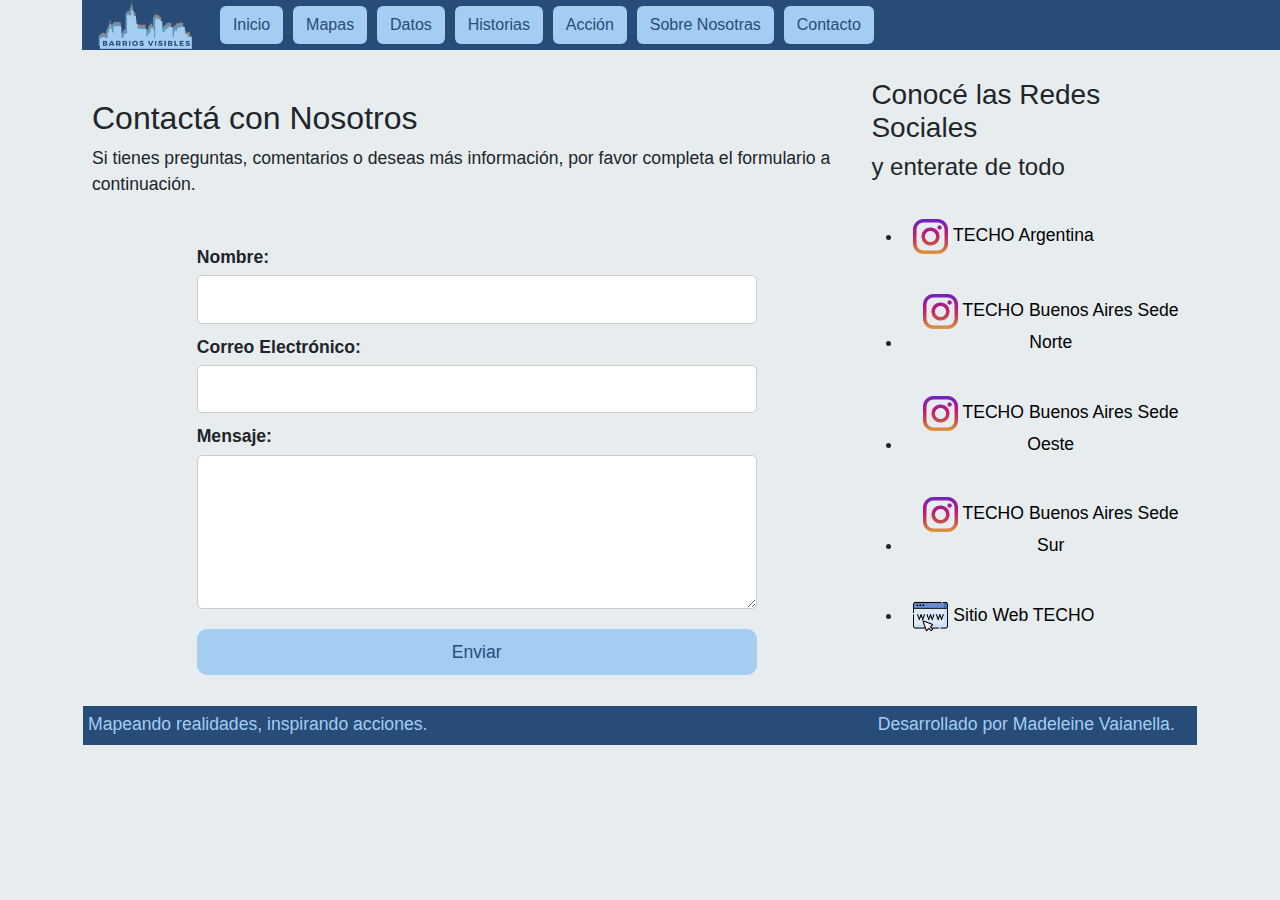
<file: HTML/contacto.html>
<!DOCTYPE html>
<html lang="en">
<head>
    <meta charset="UTF-8">
    <meta name="viewport" content="width=device-width, initial-scale=1.0">
    <title>Contacto</title>
        <!-- Bootstrap -->
        <link href="https://cdn.jsdelivr.net/npm/bootstrap@5.3.3/dist/css/bootstrap.min.css" rel="stylesheet" integrity="sha384-QWTKZyjpPEjISv5WaRU9OFeRpok6YctnYmDr5pNlyT2bRjXh0JMhjY6hW+ALEwIH" crossorigin="anonymous">
        <!-- Archivos CSS propios --> 
        <link rel="stylesheet" href="..\CSS\index.css">
        <link rel="stylesheet" href="..\CSS\header_style.css">
        <link rel="stylesheet" href="..\CSS\contacto.css">
             
</head>
<body>

<!-- Encabezado Fijo -->

<div class="container">

<header>
        <nav>
            <img src="..\Logos\Logo Encabezado (1).png" width="130" height="50" alt="Logo Barrios Visibles" id="logoheader">
            <a href="index.html" role="button" class="btn">Inicio</a>
            <a href="mapas.html" role="button" class="btn">Mapas</a>
            <a href="datos.html" role="button" class="btn">Datos</a>
            <a href="historias.html" role="button" class="btn">Historias</a>
            <a href="accion.html" role="button" class="btn">Acción</a>
            <a href="quienes_somos.html" role="button" class="btn">Sobre Nosotras</a>
            <a href="contacto.html" role="button" class="btn">Contacto</a>
    
        </nav>
</header>

<!--Formulario-->

<div style="display: flex; align-items: center;">

    <section id="contacto" style="padding: 10px;">
        <h2 style="margin-top: 1.5cm;">Contactá con Nosotros</h2>
        <p>Si tienes preguntas, comentarios o deseas más información, por favor completa el formulario a continuación.</p>
        
        <form id="contactForm" action="/enviar-mensaje" method="button" style="padding: 20px;">
            <label for="nombre">Nombre:</label>
            <input type="text" id="nombre" name="nombre" required>

            <label for="email">Correo Electrónico:</label>
            <input type="email" id="email" name="email" required>

            <label for="mensaje">Mensaje:</label>
            <textarea id="mensaje" name="mensaje" rows="5" required></textarea>

            <button id="submitBtn" type="reset">Enviar</button>
        </form>
    </section>

<!-- Redes Sociales -->

    <section id="redes-sociales">
        <h3>Conocé las Redes Sociales</h3>
        <h4>y enterate de todo</h4>
        <ul>
            <li>
                <button><a href="https://www.instagram.com/techo_argentina/?hl=es"></a>
                    <img src="..\Logos\instagram.png" width="35" height="35" alt="Instagram TECHO Argentina" class="icono">
                    TECHO Argentina
                </button>
            </li>
            <li>
                <button><a href="https://www.instagram.com/comunidadtecho_banorte/?hl=es"></a>
                    <img src="..\Logos\instagram.png" width="35" height="35" alt="Instagram TECHO Buenos Aires Sede Norte" class="icono">
                    TECHO Buenos Aires Sede Norte
                </button>
            </li>
            <li>
                <button><a href="https://www.instagram.com/comunidadtecho_baoeste/?hl=es"></a>
                    <img src="..\Logos\instagram.png" width="35" height="35" alt="Instagram TECHO Buenos Aires Sede Oeste" class="icono">
                    TECHO Buenos Aires Sede Oeste
                </button>
            </li>
            <li>
                <button><a href="https://www.instagram.com/comunidadtecho_basur/?hl=es"></a>
                    <img src="..\Logos\instagram.png" width="35" height="35" alt="Instagram TECHO Buenos Aires Sede Sur" class="icono">
                    TECHO Buenos Aires Sede Sur
                </button>
            </li>

            <li>
                <button><a href="https://techo.org/"></a>
                <img src="..\Logos\internet.png" width="35" height="35" alt="Sitio Web" class="icono">
                    Sitio Web TECHO
                </button>
            </li>
        </ul>
    </section>    

</div>

<!--Footer-->

<footer>
    <div class="footer-container" style="border: 1px solid #E7ECEF; padding: 5px;">
        <div class="footer-mission" style="display: inline-block; width: 49%;">
            <p>Mapeando realidades, inspirando acciones.</p>
        </div>
        <div class="footer-credits" style="display: inline-block; width: 49%; text-align: right;">
            <p>Desarrollado por Madeleine Vaianella.</p>
        </div>
    </div>
</footer>


</div>

<script src="..\JS\script.js"></script>

</body>
</html>
</file>
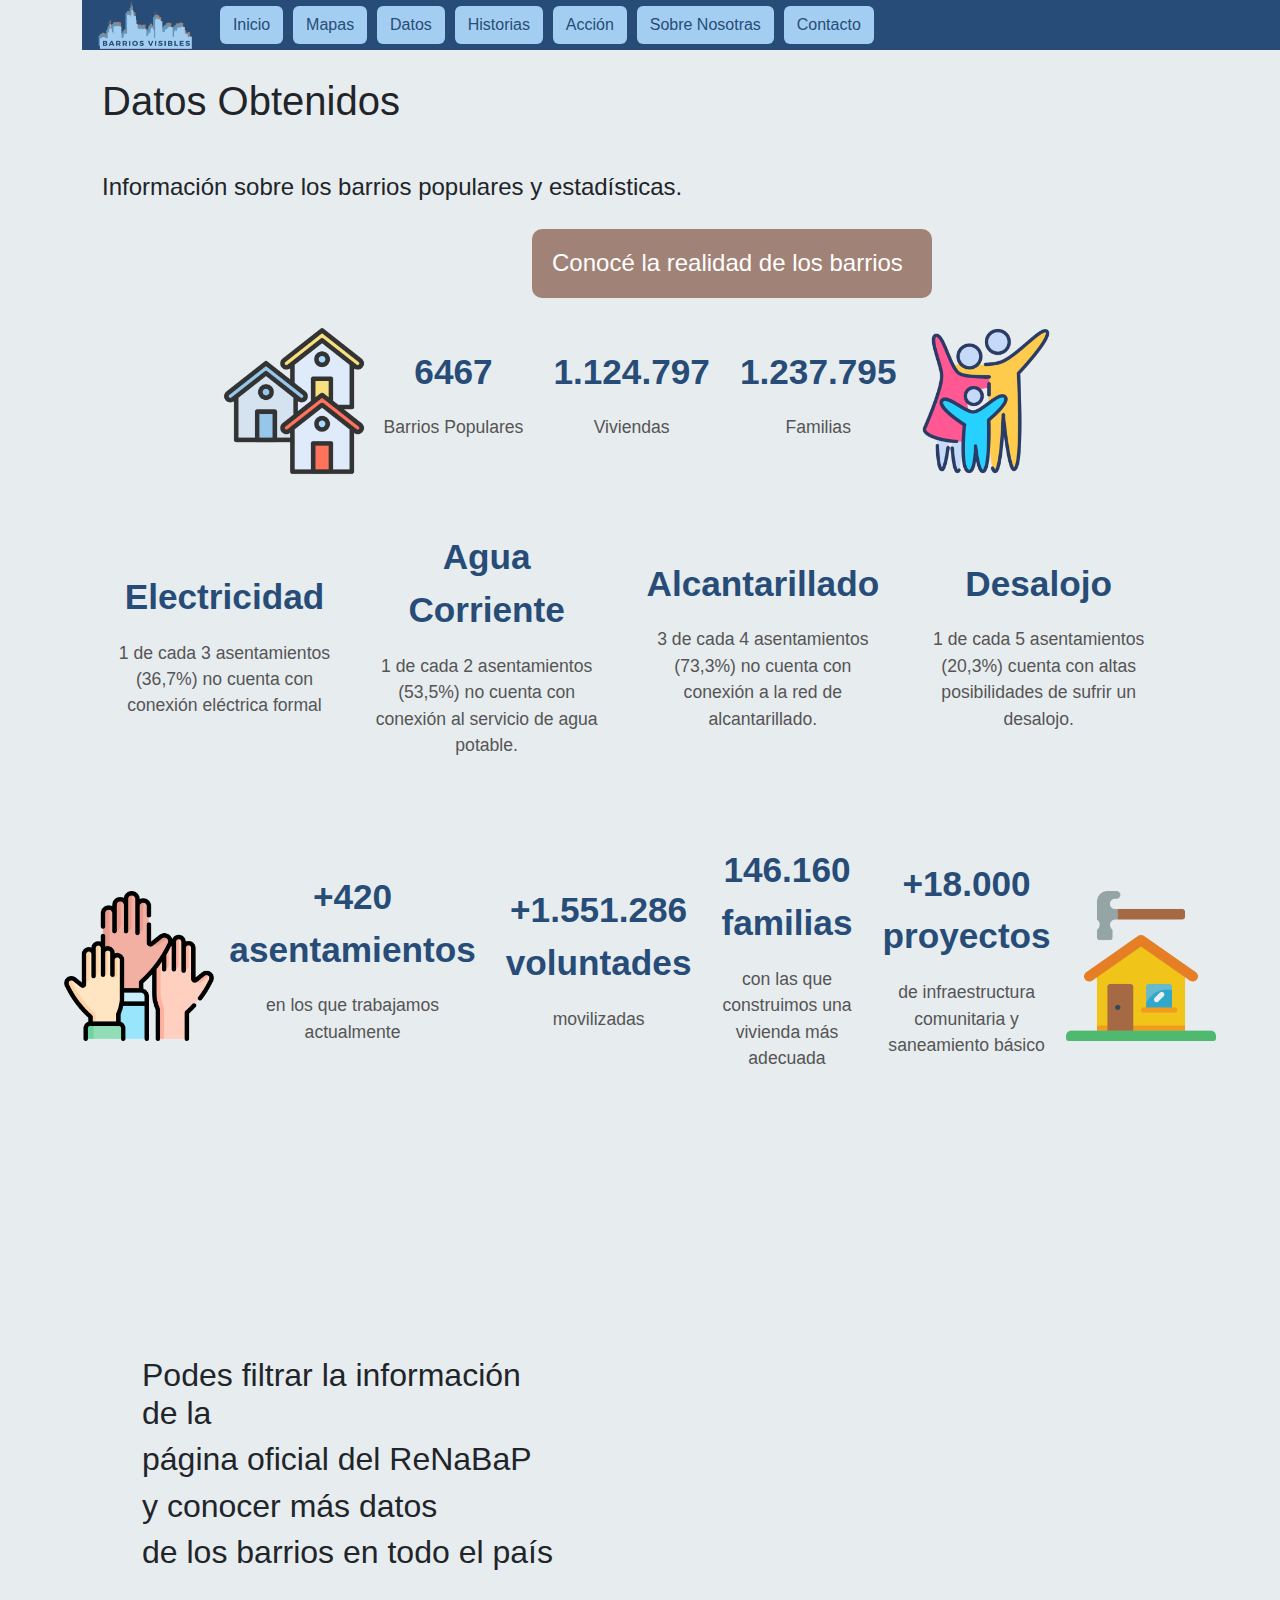
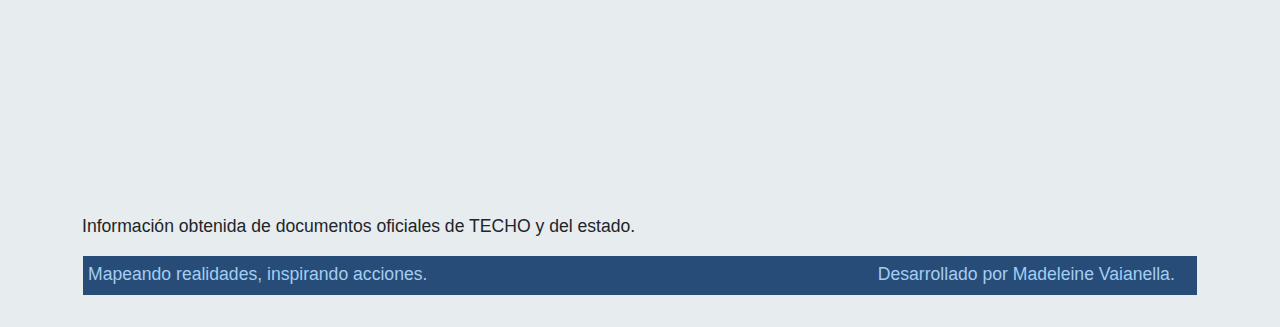
<file: HTML/datos.html>
<!DOCTYPE html>
<html lang="en">
<head>
    <meta charset="UTF-8">
    <meta name="viewport" content="width=device-width, initial-scale=1.0">
    <title>Contacto</title>
        <!-- Bootstrap -->
        <link href="https://cdn.jsdelivr.net/npm/bootstrap@5.3.3/dist/css/bootstrap.min.css" rel="stylesheet" integrity="sha384-QWTKZyjpPEjISv5WaRU9OFeRpok6YctnYmDr5pNlyT2bRjXh0JMhjY6hW+ALEwIH" crossorigin="anonymous">
        <!-- Archivos CSS propios --> 
        <link rel="stylesheet" href="..\CSS\index.css">
        <link rel="stylesheet" href="..\CSS\header_style.css">
        <link rel="stylesheet" href="..\CSS\datos.css">
        <link rel="stylesheet" type="text/css" href="https://cdn.datatables.net/1.13.6/css/jquery.dataTables.css">
        <link rel="stylesheet" type="text/css" href="https://cdn.datatables.net/1.13.6/css/dataTables.bootstrap5.min.css">

             
</head>
<body>
    
<!-- Encabezado Fijo -->

<div class="container">
    <header>
        <nav>
            <img src="..\Logos\Logo Encabezado (1).png" width="130" height="50" alt="Logo Barrios Visibles" id="logoheader">
            <a href="index.html" role="button" class="btn">Inicio</a>
            <a href="mapas.html" role="button" class="btn">Mapas</a>
            <a href="datos.html" role="button" class="btn">Datos</a>
            <a href="historias.html" role="button" class="btn">Historias</a>
            <a href="accion.html" role="button" class="btn">Acción</a>
            <a href="quienes_somos.html" role="button" class="btn">Sobre Nosotras</a>
            <a href="contacto.html" role="button" class="btn">Contacto</a>
    
        </nav>
    </header>
    
<!--Tabla de Datos-->

<h1 class="primertitulo" style="padding: 20px; margin-top: 1.5cm;">Datos Obtenidos</h1>
<h4 style="padding: 20px;">Información sobre los  barrios populares y estadísticas.</h4>

<div>
    <h2 style="font-size: x-large; background-color: #A18276; color: #ffff; padding: 20px; border-radius: 10px; width: 400px; margin-left: 450px;">Conocé la realidad de los barrios</h2>
</div>

    <div style="display: flex; align-items: center; padding: 20px; justify-content: center;">
        <img src="..\Logos\iconobarrio.png" width="150" height="150">
        <div class="data-container">
            <p class="data-number">6467</p>
            <p class="data-description">Barrios Populares</p>
        </div>

        <div class="data-container">
            <p class="data-number">1.124.797</p>
            <p class="data-description">Viviendas</p>
        </div>

        <div class="data-container">
            <p class="data-number">1.237.795</p>
            <p class="data-description">Familias</p>
        </div>
        <img src="..\Logos\familyicon.png" width="150" height="150">
    </div>


    <div style="display: flex; align-items: center; padding: 20px; justify-content: center;">
        <div class="data-container">
            <p class="data-number">Electricidad</p>
            <p class="data-description">1 de cada 3 asentamientos (36,7%) no cuenta con conexión eléctrica formal</p>
        </div>

        <div class="data-container">
            <p class="data-number">Agua Corriente</p>
            <p class="data-description">1 de cada 2 asentamientos (53,5%) no cuenta con conexión al servicio de agua potable.</p>
        </div>

        <div class="data-container">
            <p class="data-number">Alcantarillado</p>
            <p class="data-description">3 de cada 4 asentamientos (73,3%) no cuenta con conexión a la red de alcantarillado.</p>
        </div>

        <div class="data-container">
            <p class="data-number">Desalojo</p>
            <p class="data-description">1 de cada 5 asentamientos (20,3%) cuenta con altas posibilidades de sufrir un desalojo.</p>
        </div>

    </div>

    <div style="display: flex; align-items: center; padding: 20px; justify-content: center;">

        <img src="..\Logos\raise-hand.png" width="150" height="150">
        <div class="data-container">
            <p class="data-number">+420 asentamientos</p>
            <p class="data-description">en los que trabajamos actualmente</p>
        </div>

        <div class="data-container">
            <p class="data-number">+1.551.286 voluntades</p>
            <p class="data-description">movilizadas</p>
        </div>

        <div class="data-container">
            <p class="data-number">146.160 familias</p>
            <p class="data-description">con las que construimos una vivienda más adecuada</p>
        </div>

        <div class="data-container">
            <p class="data-number">+18.000 proyectos</p>
            <p class="data-description">de infraestructura comunitaria y saneamiento básico</p>
        </div>
        <img src="..\Logos\house.png" width="150" height="150">

    </div>



<!-- Iframe de LookerStudio -->

<div style="display: flex; align-items: center; padding: 20px; justify-content: center;">
    <div style=" padding: 40px;">
        <h2>Podes filtrar la información de la</h2>
        <h2>página oficial del ReNaBaP </h2>
        <h2>y conocer más datos </h2>
        <h2>de los barrios en todo el país</h2>
    </div>
<iframe width="650" height="650" src="https://lookerstudio.google.com/embed/reporting/0a127285-4dd0-43b2-b7b2-98390bfd567f/page/klATC" frameborder="0" style="border:0" allowfullscreen sandbox="allow-storage-access-by-user-activation allow-scripts allow-same-origin allow-popups allow-popups-to-escape-sandbox"></iframe>

</div>

<!--Footer-->

<p>Información obtenida de documentos oficiales de TECHO y del estado.</p>
<footer>
    <div class="footer-container" style="border: 1px solid #E7ECEF; padding: 5px;">
        <div class="footer-mission" style="display: inline-block; width: 49%;">
            <p>Mapeando realidades, inspirando acciones.</p>
        </div>
        <div class="footer-credits" style="display: inline-block; width: 49%; text-align: right;">
            <p>Desarrollado por Madeleine Vaianella.</p>
        </div>
    </div>
</footer>


</div>

<script type="text/javascript" charset="utf8" src="https://code.jquery.com/jquery-3.7.0.min.js"></script>
<script type="text/javascript" charset="utf8" src="https://cdn.datatables.net/1.13.6/js/jquery.dataTables.js"></script>
<script type="text/javascript" charset="utf8" src="https://cdn.datatables.net/1.13.6/js/dataTables.bootstrap5.min.js"></script>
</body>
</html>
</file>
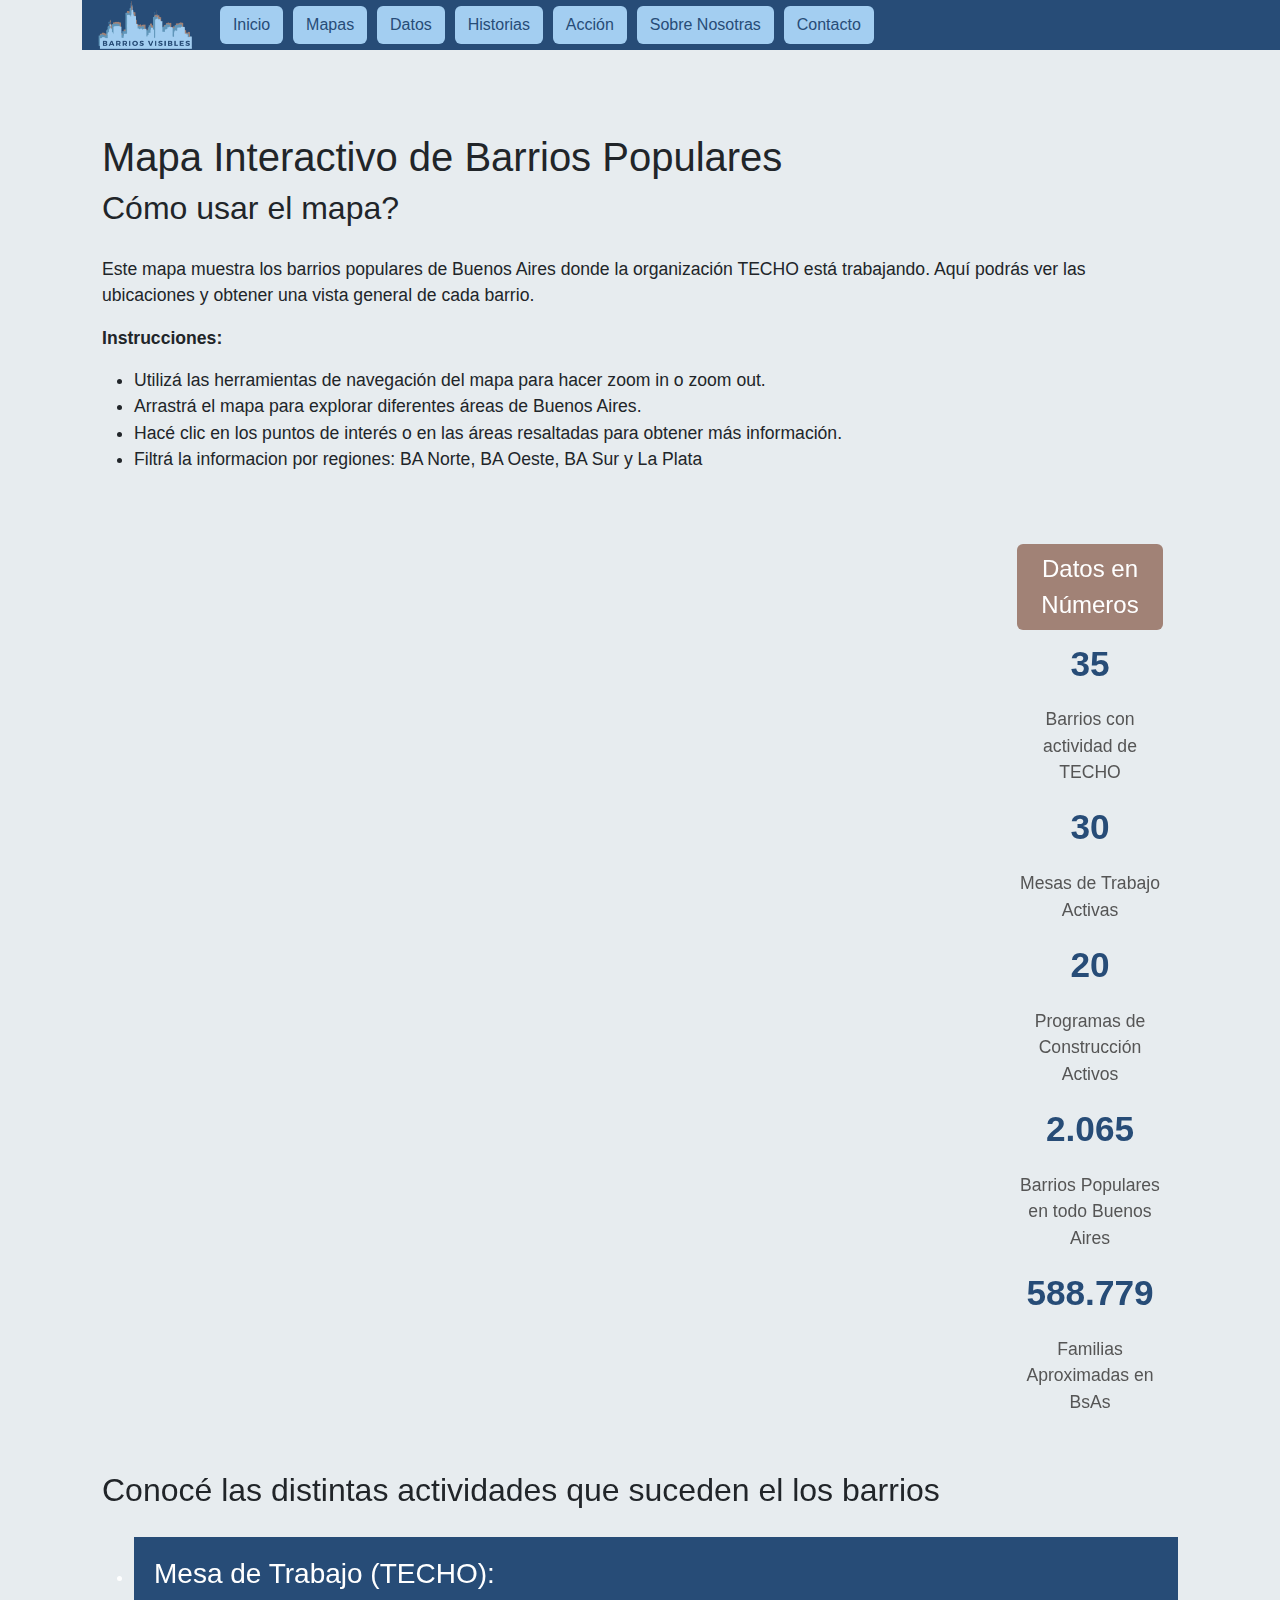
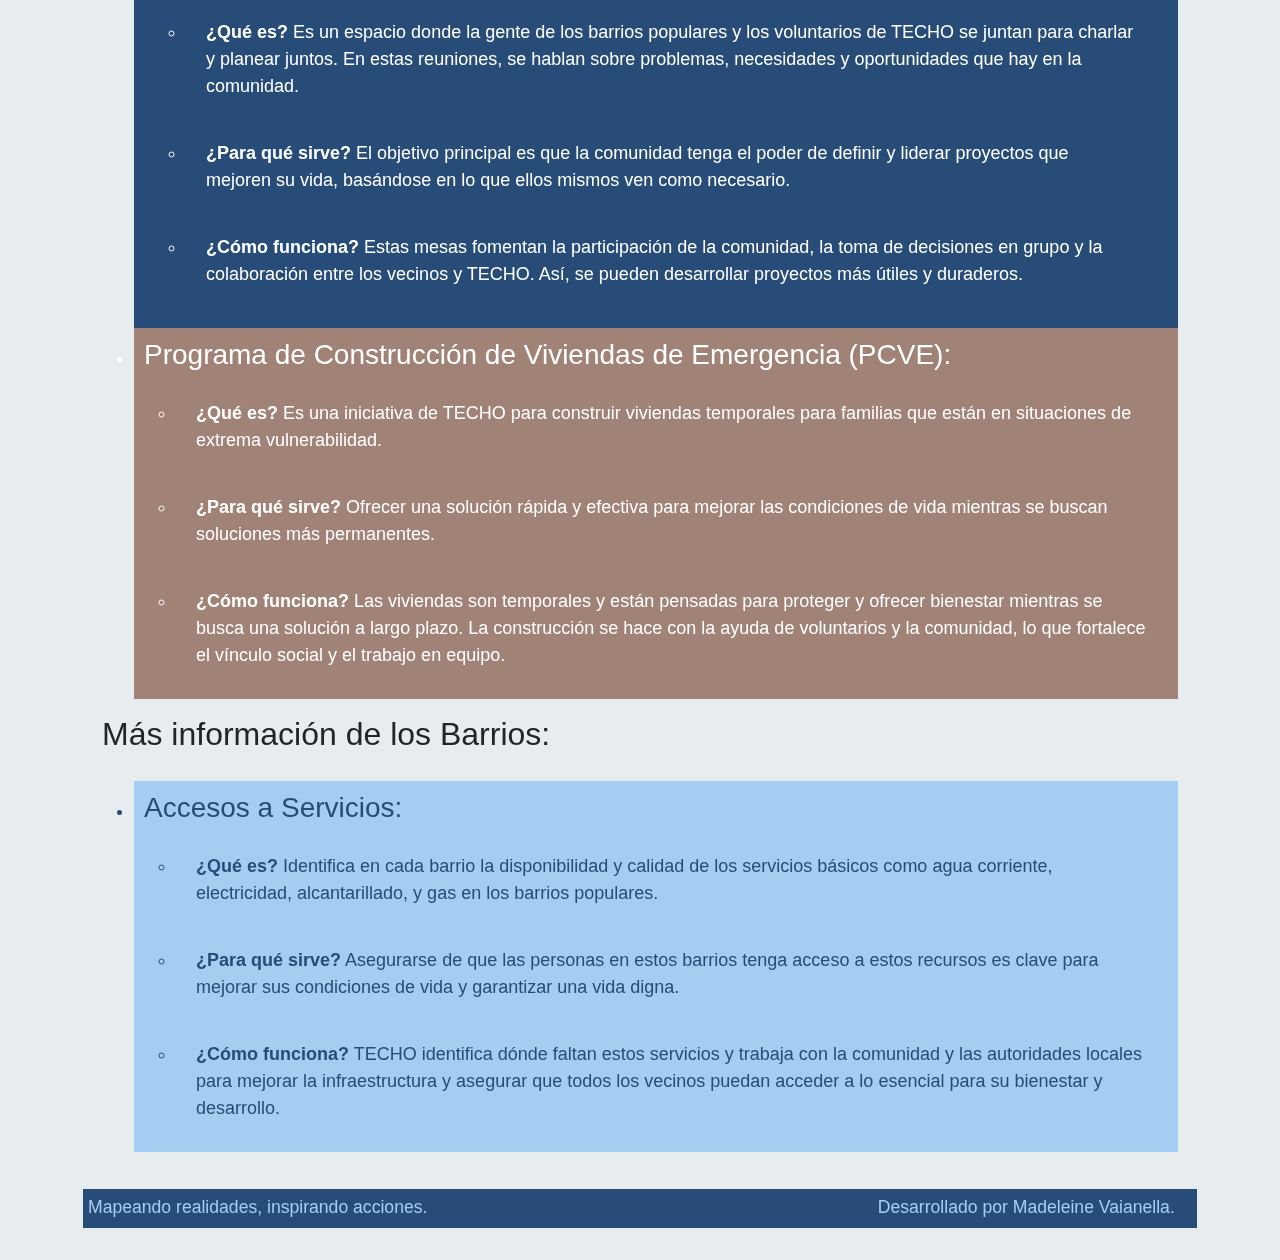
<file: HTML/mapas.html>
<!DOCTYPE html>
<html lang="en">
<head>
    <meta charset="UTF-8">
    <meta name="viewport" content="width=device-width, initial-scale=1.0">
    <title>Contacto</title>
        <!-- Bootstrap -->
        <link href="https://cdn.jsdelivr.net/npm/bootstrap@5.3.3/dist/css/bootstrap.min.css" rel="stylesheet" integrity="sha384-QWTKZyjpPEjISv5WaRU9OFeRpok6YctnYmDr5pNlyT2bRjXh0JMhjY6hW+ALEwIH" crossorigin="anonymous">
        <!-- Archivos CSS propios --> 
        <link rel="stylesheet" href="..\CSS\index.css">
        <link rel="stylesheet" href="..\CSS\header_style.css">
        <link rel="stylesheet" href="..\CSS\mapas.css">
         
</head>
<body>
    
<!-- Encabezado Fijo -->

<div class="container">
    <header>
        <nav>
            <img src="..\Logos\Logo Encabezado (1).png" width="130" height="50" alt="Logo Barrios Visibles" id="logoheader">
            <a href="index.html" role="button" class="btn">Inicio</a>
            <a href="mapas.html" role="button" class="btn">Mapas</a>
            <a href="datos.html" role="button" class="btn">Datos</a>
            <a href="historias.html" role="button" class="btn">Historias</a>
            <a href="accion.html" role="button" class="btn">Acción</a>
            <a href="quienes_somos.html" role="button" class="btn">Sobre Nosotras</a>
            <a href="contacto.html" role="button" class="btn">Contacto</a>
    
        </nav>
    </header>
</div>


<div class="container" >
    
<!--Mapa de MyMaps-->
    
<div class="description" style="padding: 20px; margin-top: 1.5cm;">
    <h1 class="primertitulo">Mapa Interactivo de Barrios Populares</h1>
    <h2>Cómo usar el mapa?</h2>
    <p>Este mapa muestra los barrios populares de Buenos Aires donde la organización TECHO está trabajando. Aquí podrás ver las ubicaciones y obtener una vista general de cada barrio.</p>
    <p><strong>Instrucciones:</strong></p>
    <ul>
        <li>Utilizá las herramientas de navegación del mapa para hacer zoom in o zoom out.</li>
        <li>Arrastrá el mapa para explorar diferentes áreas de Buenos Aires.</li>
        <li>Hacé clic en los puntos de interés o en las áreas resaltadas para obtener más información.</li>
        <li>Filtrá la informacion por regiones: BA Norte, BA Oeste, BA Sur y La Plata</li>
    </ul>
</div>

<div style="display: flex; align-items: center; padding: 20px;">

    <div class="map-container">
        <iframe src="https://www.google.com/maps/d/u/0/embed?mid=1Lk26YmvjLkQw1W5PjF5F8jQ18akNq2U&ehbc=2E312F" width="900" height="700" style="padding: 20px;"></iframe>
    </div>

    <div>
        <div class="data-container">
        <h2 class="btn" style="font-size: x-large; background-color: #A18276; color: #ffff;">Datos en Números</h2>
            <p class="data-number">35</p>
            <p class="data-description">Barrios con actividad de TECHO</p>
        </div>
    
        <div class="data-container">
            <p class="data-number">30</p>
            <p class="data-description">Mesas de Trabajo Activas</p>
        </div>
    
        <div class="data-container">
            <p class="data-number">20</p>
            <p class="data-description">Programas de Construcción Activos</p>
        </div>

        <div class="data-container">
            <p class="data-number">2.065</p>
            <p class="data-description">Barrios Populares en todo Buenos Aires</p>
        </div>

        <div class="data-container">
            <p class="data-number">588.779</p>
            <p class="data-description">Familias Aproximadas en BsAs</p>
        </div>

    </div>

</div>

<!-- Tipos de Actividades en los Barrios -->

<div class="description" style="padding: 20px;">
    <h2>Conocé las distintas actividades que suceden el los barrios</h2>
    <ul class="definiciones">
        <li style="background-color: #274C77; color: white; padding: 20px;">
            <h3>Mesa de Trabajo (TECHO):</h3>
            <ul>
                <li><strong>¿Qué es?</strong> Es un espacio donde la gente de los barrios populares y los voluntarios de TECHO se juntan para charlar y planear juntos. En estas reuniones, se hablan sobre problemas, necesidades y oportunidades que hay en la comunidad.</li>
                <li><strong>¿Para qué sirve?</strong> El objetivo principal es que la comunidad tenga el poder de definir y liderar proyectos que mejoren su vida, basándose en lo que ellos mismos ven como necesario.</li>
                <li><strong>¿Cómo funciona?</strong> Estas mesas fomentan la participación de la comunidad, la toma de decisiones en grupo y la colaboración entre los vecinos y TECHO. Así, se pueden desarrollar proyectos más útiles y duraderos.</li>
            </ul>
        </li>
        <li style="background-color: #A18276; color: white; padding: 10px;">
            <h3>Programa de Construcción de Viviendas de Emergencia (PCVE):</h3>
            <ul>
                <li><strong>¿Qué es?</strong> Es una iniciativa de TECHO para construir viviendas temporales para familias que están en situaciones de extrema vulnerabilidad.</li>
                <li><strong>¿Para qué sirve?</strong> Ofrecer una solución rápida y efectiva para mejorar las condiciones de vida mientras se buscan soluciones más permanentes.</li>
                <li><strong>¿Cómo funciona?</strong> Las viviendas son temporales y están pensadas para proteger y ofrecer bienestar mientras se busca una solución a largo plazo. La construcción se hace con la ayuda de voluntarios y la comunidad, lo que fortalece el vínculo social y el trabajo en equipo.</li>
            </ul>
        </li>
    </ul>
    <h2>Más información de los Barrios:</h2>
    <ul class="definiciones">
        <li style="background-color: #A3CEF1; color: #274C77; padding: 10px;">
            <h3>Accesos a Servicios:</h3>
            <ul>
                <li><strong>¿Qué es?</strong> Identifica en cada barrio la disponibilidad y calidad de los servicios básicos como agua corriente, electricidad, alcantarillado, y gas en los barrios populares.</li>
                <li><strong>¿Para qué sirve?</strong> Asegurarse de que las personas en estos barrios tenga acceso a estos recursos es clave para mejorar sus condiciones de vida y garantizar una vida digna.</li>
                <li><strong>¿Cómo funciona?</strong> TECHO identifica dónde faltan estos servicios y trabaja con la comunidad y las autoridades locales para mejorar la infraestructura y asegurar que todos los vecinos puedan acceder a lo esencial para su bienestar y desarrollo.</li>
            </ul>
        </li>
    </ul>
    </div>


<!--Footer-->

<footer>
    <div class="footer-container" style="border: 1px solid #E7ECEF; padding: 5px;">
        <div class="footer-mission" style="display: inline-block; width: 49%;">
            <p>Mapeando realidades, inspirando acciones.</p>
        </div>
        <div class="footer-credits" style="display: inline-block; width: 49%; text-align: right;">
            <p>Desarrollado por Madeleine Vaianella.</p>
        </div>
    </div>
</footer>


</div>

</body>
</html>
</file>
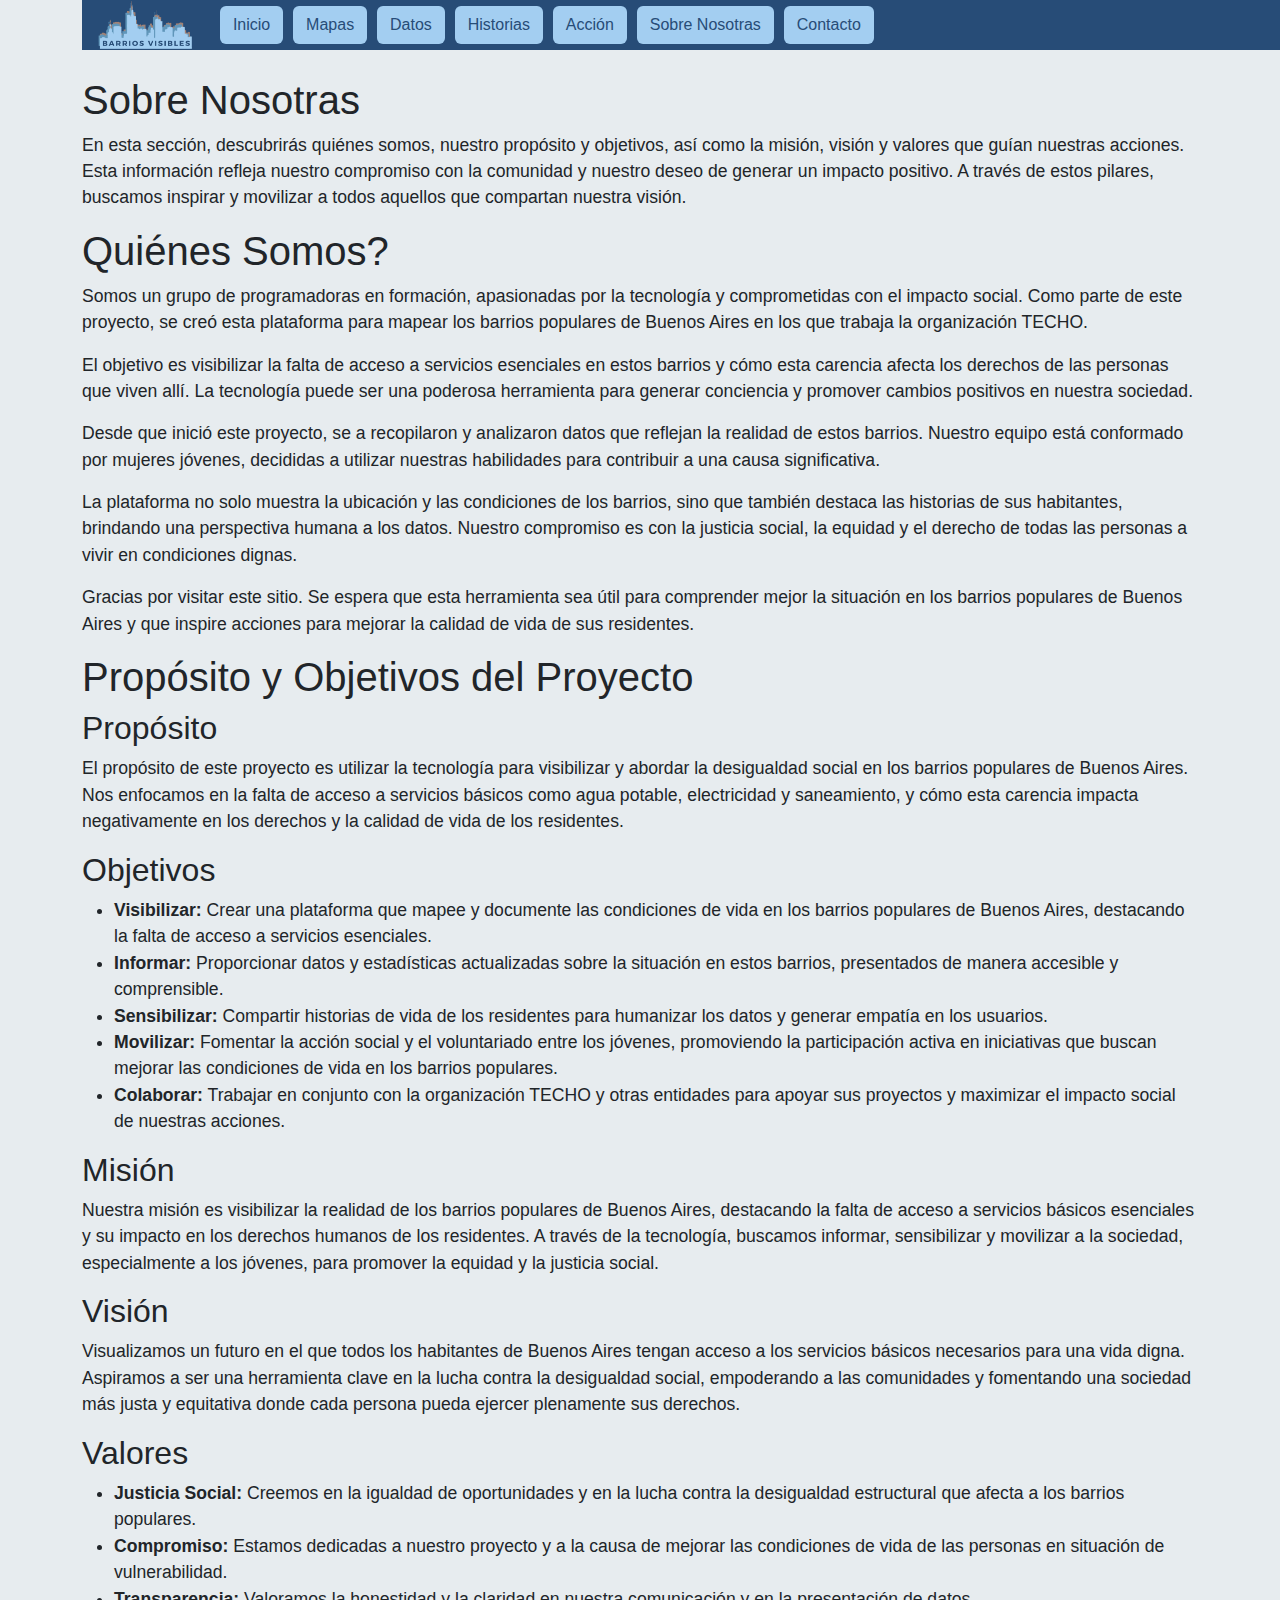
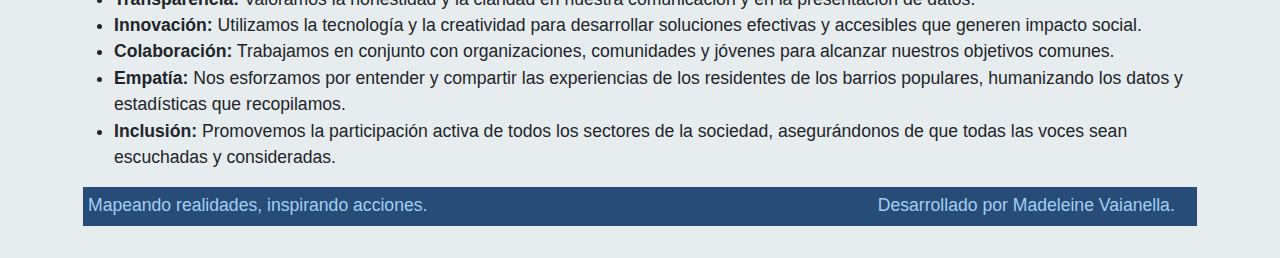
<file: HTML/quienes_somos.html>
<!DOCTYPE html>
<html lang="en">
<head>
    <meta charset="UTF-8">
    <meta name="viewport" content="width=device-width, initial-scale=1.0">
    <title>Quiénes Somos?</title>
        <!-- Bootstrap -->
        <link href="https://cdn.jsdelivr.net/npm/bootstrap@5.3.3/dist/css/bootstrap.min.css" rel="stylesheet" integrity="sha384-QWTKZyjpPEjISv5WaRU9OFeRpok6YctnYmDr5pNlyT2bRjXh0JMhjY6hW+ALEwIH" crossorigin="anonymous">
        <!-- Archivos CSS propios --> 
        <link rel="stylesheet" href="..\CSS\index.css">
        <link rel="stylesheet" href="..\CSS\header_style.css">
        <link rel="stylesheet" href="..\CSS\quienes_somos.css">
</head>

<body>
    
<!-- Encabezado Fijo -->

<div class="container">
    <header>
        <nav>
            <img src="..\Logos\Logo Encabezado (1).png" width="130" height="50" alt="Logo Barrios Visibles" id="logoheader">
            <a href="index.html" role="button" class="btn">Inicio</a>
            <a href="mapas.html" role="button" class="btn">Mapas</a>
            <a href="datos.html" role="button" class="btn">Datos</a>
            <a href="historias.html" role="button" class="btn">Historias</a>
            <a href="accion.html" role="button" class="btn">Acción</a>
            <a href="quienes_somos.html" role="button" class="btn">Sobre Nosotras</a>
            <a href="contacto.html" role="button" class="btn">Contacto</a>
    
        </nav>
    </header>

<div class="sobrenosotros">
    <h1>Sobre Nosotras</h1>
    <p>En esta sección, descubrirás quiénes somos, nuestro propósito y objetivos, así como la misión, visión y valores que guían nuestras acciones. Esta información refleja nuestro compromiso con la comunidad y nuestro deseo de generar un impacto positivo. A través de estos pilares, buscamos inspirar y movilizar a todos aquellos que compartan nuestra visión.</p>
</div>

<!--Quiénes Somos Texto-->

<div class="quienes_somos">
        <h1>Quiénes Somos?</h1>
        <p>Somos un grupo de programadoras en formación, apasionadas por la tecnología y comprometidas con el impacto social. Como parte de este proyecto, se creó esta plataforma para mapear los barrios populares de Buenos Aires en los que trabaja la organización TECHO.</p>
        <p>El objetivo es visibilizar la falta de acceso a servicios esenciales en estos barrios y cómo esta carencia afecta los derechos de las personas que viven allí. La tecnología puede ser una poderosa herramienta para generar conciencia y promover cambios positivos en nuestra sociedad.</p>
        <p>Desde que inició este proyecto, se a recopilaron y analizaron datos que reflejan la realidad de estos barrios. Nuestro equipo está conformado por mujeres jóvenes, decididas a utilizar nuestras habilidades para contribuir a una causa significativa.</p>
        <p>La plataforma no solo muestra la ubicación y las condiciones de los barrios, sino que también destaca las historias de sus habitantes, brindando una perspectiva humana a los datos. Nuestro compromiso es con la justicia social, la equidad y el derecho de todas las personas a vivir en condiciones dignas.</p>
        <p>Gracias por visitar este sitio. Se espera que esta herramienta sea útil para comprender mejor la situación en los barrios populares de Buenos Aires y que inspire acciones para mejorar la calidad de vida de sus residentes.</p>
</div>

<!-- Propósito y Objetivos -->

<div class="proposito">
    <h1>Propósito y Objetivos del Proyecto</h1>
        <h2>Propósito</h2>
            <p>El propósito de este proyecto es utilizar la tecnología para visibilizar y abordar la desigualdad social en los barrios populares de Buenos Aires. Nos enfocamos en la falta de acceso a servicios básicos como agua potable, electricidad y saneamiento, y cómo esta carencia impacta negativamente en los derechos y la calidad de vida de los residentes.</p>
        <h2>Objetivos</h2>
            <ul>
                <li><strong>Visibilizar:</strong> Crear una plataforma que mapee y documente las condiciones de vida en los barrios populares de Buenos Aires, destacando la falta de acceso a servicios esenciales.</li>
                <li><strong>Informar:</strong> Proporcionar datos y estadísticas actualizadas sobre la situación en estos barrios, presentados de manera accesible y comprensible.</li>
                <li><strong>Sensibilizar:</strong> Compartir historias de vida de los residentes para humanizar los datos y generar empatía en los usuarios.</li>
                <li><strong>Movilizar:</strong> Fomentar la acción social y el voluntariado entre los jóvenes, promoviendo la participación activa en iniciativas que buscan mejorar las condiciones de vida en los barrios populares.</li>
                <li><strong>Colaborar:</strong> Trabajar en conjunto con la organización TECHO y otras entidades para apoyar sus proyectos y maximizar el impacto social de nuestras acciones.</li>
            </ul>
</div>

<!-- Misión, Visión y Valores -->

<div class="mision">
    <h2>Misión</h2>
    <p>Nuestra misión es visibilizar la realidad de los barrios populares de Buenos Aires, destacando la falta de acceso a servicios básicos esenciales y su impacto en los derechos humanos de los residentes. A través de la tecnología, buscamos informar, sensibilizar y movilizar a la sociedad, especialmente a los jóvenes, para promover la equidad y la justicia social.</p>
    <h2>Visión</h2>
    <p>Visualizamos un futuro en el que todos los habitantes de Buenos Aires tengan acceso a los servicios básicos necesarios para una vida digna. Aspiramos a ser una herramienta clave en la lucha contra la desigualdad social, empoderando a las comunidades y fomentando una sociedad más justa y equitativa donde cada persona pueda ejercer plenamente sus derechos.</p>
</div>    

<div class="valores">
    <h2>Valores</h2>
    <ul>
        <li><strong>Justicia Social:</strong> Creemos en la igualdad de oportunidades y en la lucha contra la desigualdad estructural que afecta a los barrios populares.</li>
        <li><strong>Compromiso:</strong> Estamos dedicadas a nuestro proyecto y a la causa de mejorar las condiciones de vida de las personas en situación de vulnerabilidad.</li>
        <li><strong>Transparencia:</strong> Valoramos la honestidad y la claridad en nuestra comunicación y en la presentación de datos.</li>
        <li><strong>Innovación:</strong> Utilizamos la tecnología y la creatividad para desarrollar soluciones efectivas y accesibles que generen impacto social.</li>
        <li><strong>Colaboración:</strong> Trabajamos en conjunto con organizaciones, comunidades y jóvenes para alcanzar nuestros objetivos comunes.</li>
        <li><strong>Empatía:</strong> Nos esforzamos por entender y compartir las experiencias de los residentes de los barrios populares, humanizando los datos y estadísticas que recopilamos.</li>
        <li><strong>Inclusión:</strong> Promovemos la participación activa de todos los sectores de la sociedad, asegurándonos de que todas las voces sean escuchadas y consideradas.</li>
    </ul>
</div>

<!--Footer-->

<footer>
    <div class="footer-container" style="border: 1px solid #E7ECEF; padding: 5px;">
        <div class="footer-mission" style="display: inline-block; width: 49%;">
            <p>Mapeando realidades, inspirando acciones.</p>
        </div>
        <div class="footer-credits" style="display: inline-block; width: 49%; text-align: right;">
            <p>Desarrollado por Madeleine Vaianella.</p>
        </div>
    </div>
</footer>

</div>

</body>
</html>
</file>
